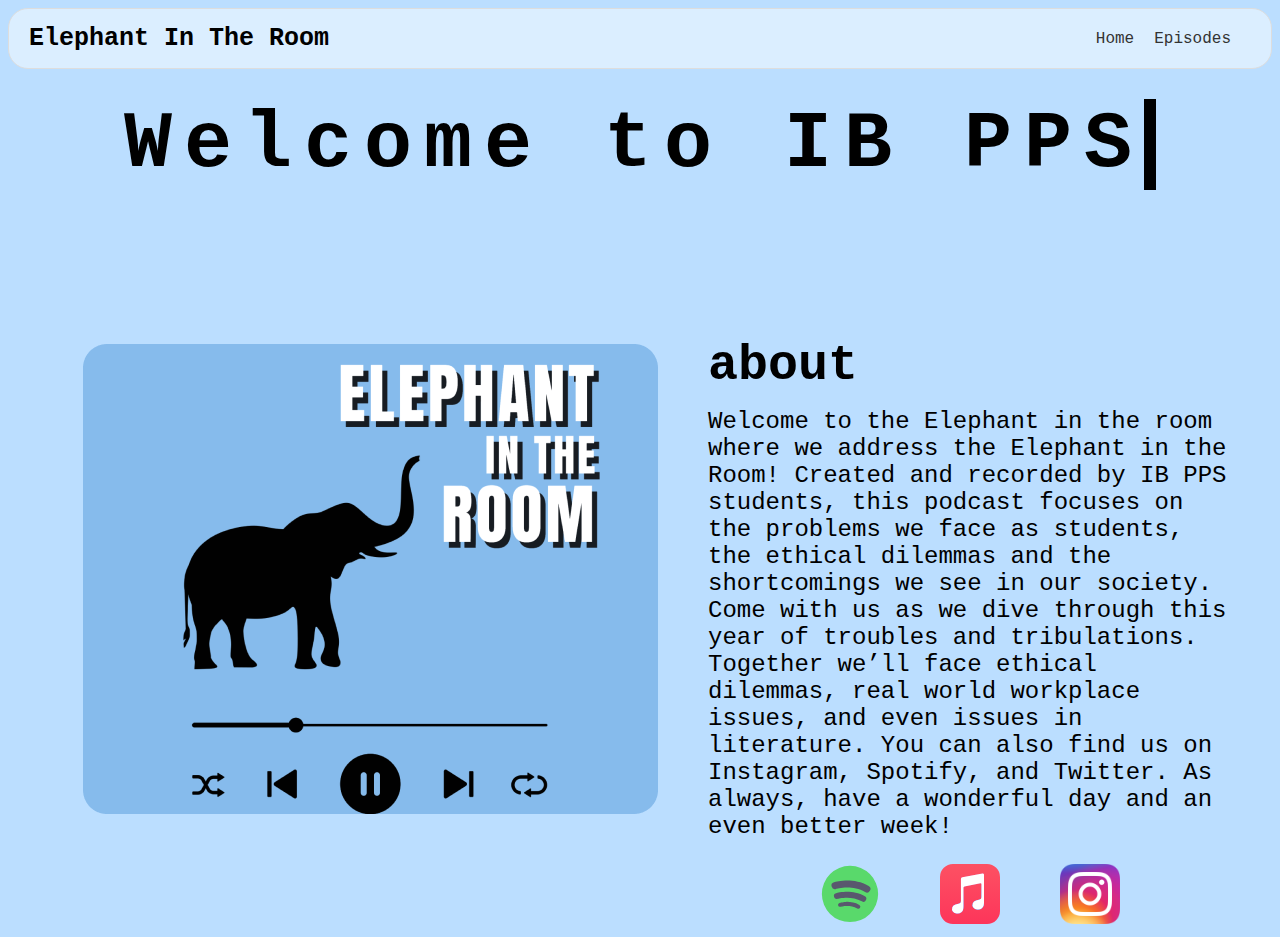
<file: index.html>
<!DOCTYPE html>
<html lang="en">
  <head>
    <meta charset="UTF-8" />
    <meta name="viewport" content="width=device-width, initial-scale=1.0" />
    <title>IB Podcast</title>
    <link rel="stylesheet" href="style.css" />
  </head>

  <body>
    <nav>
      <div class="title">Elephant In The Room</div>
      <ul>
        <li><a href="index.html">Home</a></li>
        <li><a href="episodes.html">Episodes</a></li>
      </ul>
    </nav>

    <div class="welcome">
      <div class="typewriter">
        <h1>Welcome to IB PPS</h1>
      </div>
    </div>

    <div class="mainbody">
      <div class="logobody">
        <img src="/assets/logo.png" />
      </div>
      <div class="aboutbody">
        <h1>about</h1>
        <p>
          Welcome to the Elephant in the room where we address the Elephant in
          the Room! Created and recorded by IB PPS students, this podcast
          focuses on the problems we face as students, the ethical dilemmas and
          the shortcomings we see in our society. Come with us as we dive
          through this year of troubles and tribulations. Together we’ll face
          ethical dilemmas, real world workplace issues, and even issues in
          literature. You can also find us on Instagram, Spotify, and Twitter.
          As always, have a wonderful day and an even better week!
        </p>
        <div class="images">
          <a
            href="https://open.spotify.com/show/4yXHZYh8TdtOLqirCAHfeg"
            target="_blank"
            ><img class="spotify" src="assets/spotify.svg"
          /></a>
          <a
            href="https://podcasts.apple.com/us/podcast/the-elephant-in-the-room/id1565413079"
            target="_blank"
            ><img class="apple" src="assets/apple.svg"
          /></a>
          <a
            href="https://www.instagram.com/ib.elephant?igsh=ajlmdDBwd2F2b3R0"
            target="_blank"
            ><img class="insta" src="assets/instagram.png"
          /></a>
        </div>
      </div>
    </div>
  </body>
</html>
</file>
<file: style.css>
html {
  background-color: #bbdeff;
  font-family: "Courier New", Courier, monospace;
}

nav {
  display: flex;
  align-items: center;
  justify-content: space-between;
  padding: 15px 20px;
  background-color: #dbeeff;
  border: 1px solid #ddd;
  border-radius: 20px;
}

.title {
  font-size: 25px;
  font-weight: bold;
}

ul {
  display: flex;
  list-style: none;
  margin: 0;
  padding: 0;
}

li {
  margin-right: 20px;
}

a {
  text-decoration: none;
  color: #333;
}

.welcome {
  display: flex;
  justify-content: center;
}

.typewriter h1 {
  color: black;
  font-family: "Courier New", Courier, monospace;
  font-size: 80px;
  overflow: hidden;
  /* Ensures the content is not revealed until the animation */
  border-right: 0.15em solid black;
  /* The typwriter cursor */
  white-space: nowrap;
  /* Keeps the content on a single line */
  margin-left: auto;
  /* Gives that scrolling effect as the typing happens */
  letter-spacing: 0.15em;
  /* Adjust as needed */
  animation: typing 3s steps(30, end), blink-caret 0.5s step-end infinite;
  margin-top: 30px;
  width: auto;
}

.mainbody {
  display: flex;
  margin-top: 100px;
}

.logobody {
  width: 50%;
  height: auto;
  margin-left: 75px;
}

.aboutbody {
  margin-left: 50px;
  margin-top: -40px;
  margin-right: 40px;
  position: static;
}

.aboutbody h1 {
  font-size: 50px;
  text-decoration: none;
}

.aboutbody p {
  margin-top: -20px;
  font-size: 24px;
}

.images {
  display: flex;
  justify-content: center;
}

.images img {
  width: 60px;
  height: auto;
  margin: 0px 30px;
  cursor: pointer;
}

@media screen and (max-width: 1085px) {
  .nav {
    justify-content: center;
  }

  .typewriter h1 {
    margin-top: 80px;
    font-size: 30px;
  }

  .logobody {
    width: 100%;
    justify-content: center;
    text-align: center;
  }

  .logobody img {
    width: 400px;
    height: auto;
    justify-content: center;
    margin: 0;
  }

  .mainbody {
    flex-direction: column;
    /* Stack logo and text vertically */
    margin: 0;
  }

  .logobody {
    width: 100%;
    margin-left: 0;
    /* Remove margin */
  }

  .aboutbody {
    width: 100%;
    text-align: center;
    margin-left: 0;
    /* Remove margin */
  }

  .aboutbody p {
    text-align: left;
  }

  /* You might want to reduce title and font sizes too */
}

/* The typing effect */
@keyframes typing {
  from {
    width: 0;
  }

  to {
    width: 100%;
  }
}

/* The typewriter cursor effect */
@keyframes blink-caret {
  from,
  to {
    border-color: transparent;
  }

  50% {
    border-color: black;
  }
}
</file>
